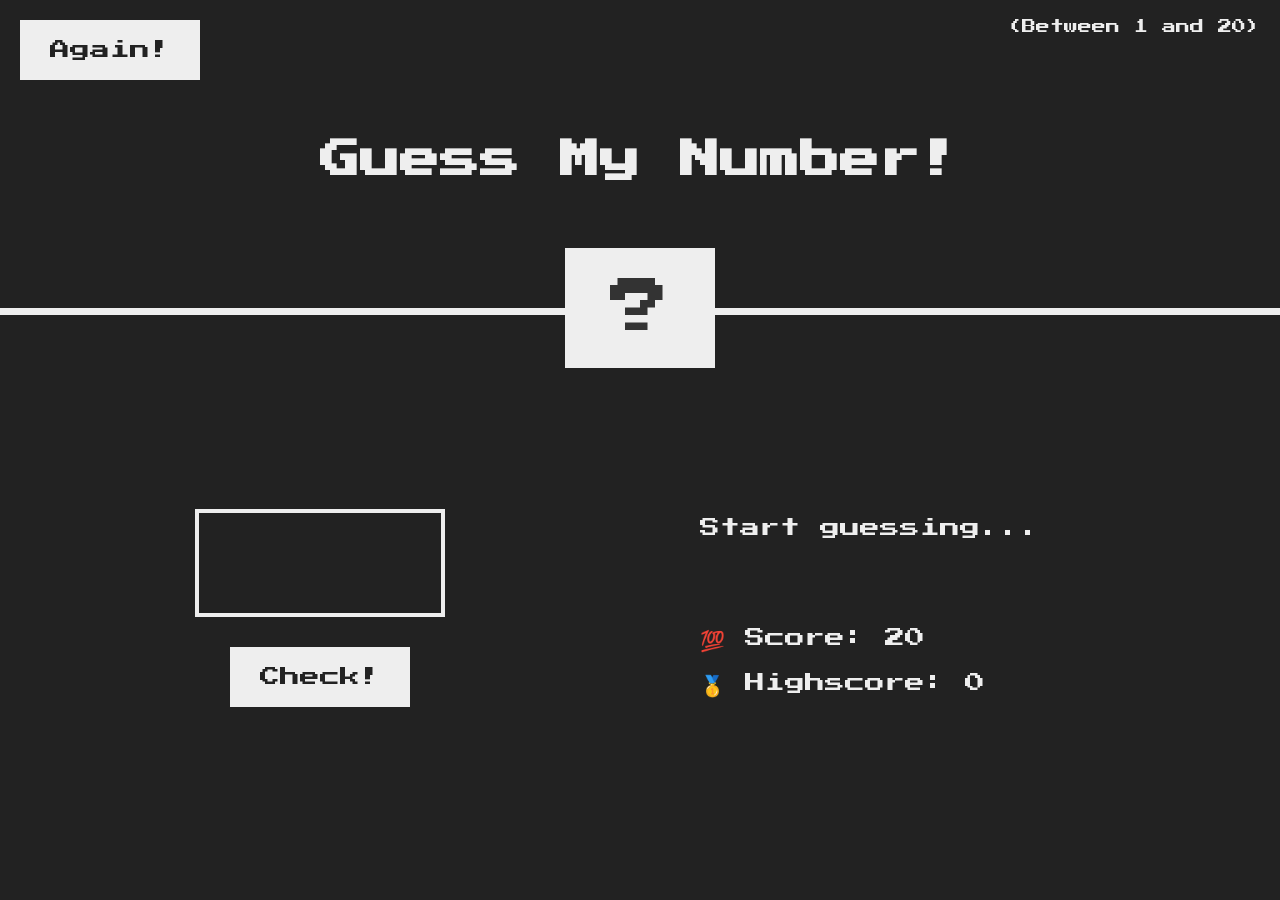
<file: assets/GAMES/Guess my number/index.html>
<!DOCTYPE html>
<html lang="en">
  <head>
    <meta charset="UTF-8" />
    <meta name="viewport" content="width=device-width, initial-scale=1.0" />
    <meta http-equiv="X-UA-Compatible" content="ie=edge" />
    <link rel="stylesheet" href="style.css" />
    <title>Guess My Number!</title>
  </head>
  <body>
    <header>
      <h1>Guess My Number!</h1>
      <p class="between">(Between 1 and 20)</p>
      <button class="btn again">Again!</button>
      <div class="number">?</div>
    </header>
    <main>
      <section class="left">
        <input type="number" class="guess" />
        <button class="btn check">Check!</button>
      </section>
      <section class="right">
        <p class="message">Start guessing...</p>
        <p class="label-score">💯 Score: <span class="score">20</span></p>
        <p class="label-highscore">
          🥇 Highscore: <span class="highscore">0</span>
        </p>
      </section>
    </main>
    <script src="script.js"></script>
  </body>
</html>
</file>
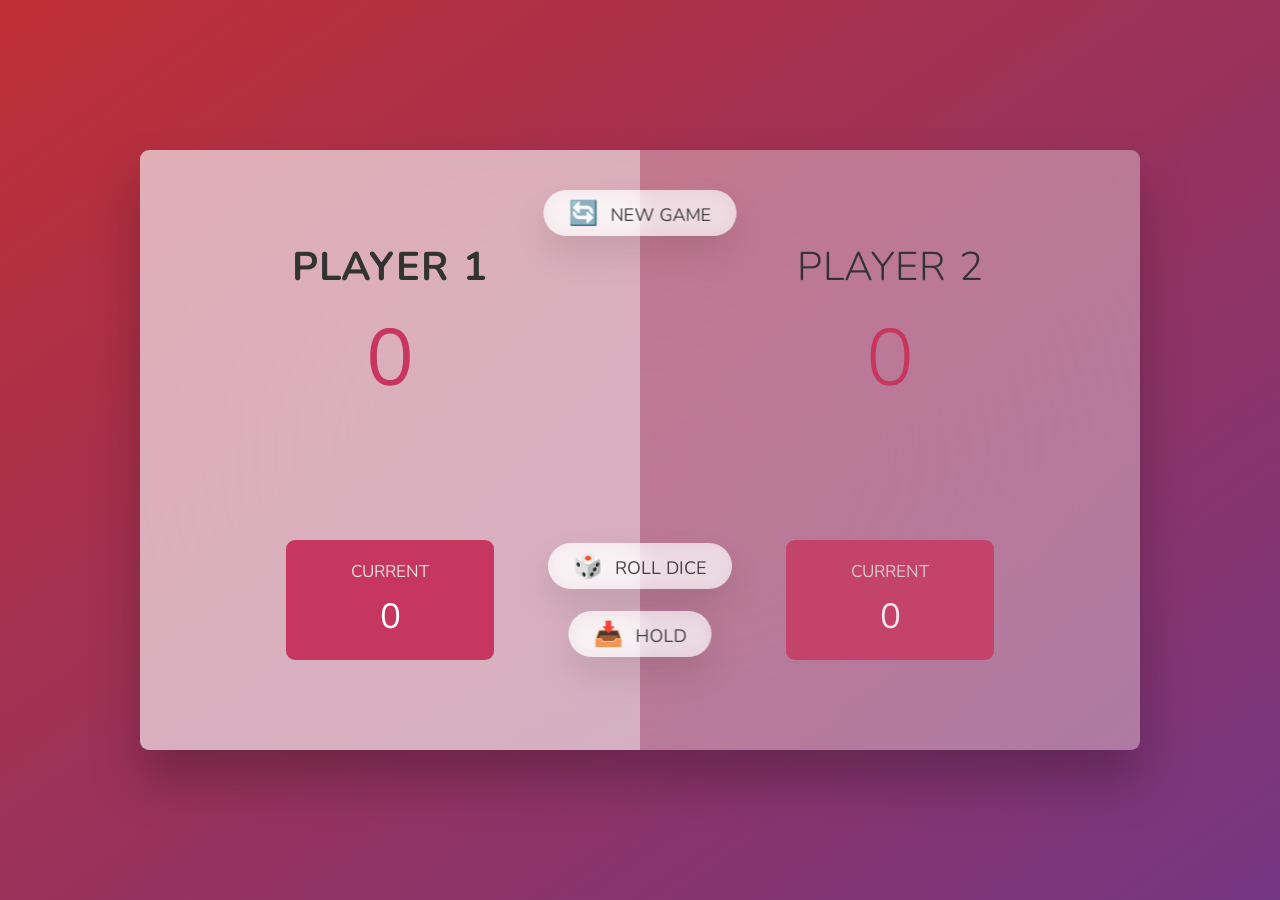
<file: assets/GAMES/Random Dice/index.html>
<!DOCTYPE html>
<html lang="en">
  <head>
    <meta charset="UTF-8" />
    <meta name="viewport" content="width=device-width, initial-scale=1.0" />
    <meta http-equiv="X-UA-Compatible" content="ie=edge" />
    <link rel="stylesheet" href="style.css" />
    <title>Pig Game</title>
  </head>
  <body>
    <main>
      <section class="player player--0 player--active">
        <h2 class="name" id="name--0">Player 1</h2>
        <p class="score" id="score--0">43</p>
        <div class="current">
          <p class="current-label">Current</p>
          <p class="current-score" id="current--0">0</p>
        </div>
      </section>
      <section class="player player--1">
        <h2 class="name" id="name--1">Player 2</h2>
        <p class="score" id="score--1">24</p>
        <div class="current">
          <p class="current-label">Current</p>
          <p class="current-score" id="current--1">0</p>
        </div>
      </section>

      <img src="dice-5.png" alt="Playing dice" class="dice" />
      <button class="btn btn--new">🔄 New game</button>
      <button class="btn btn--roll">🎲 Roll dice</button>
      <button class="btn btn--hold">📥 Hold</button>
    </main>
    <script src="script.js"></script>
  </body>
</html>
</file>
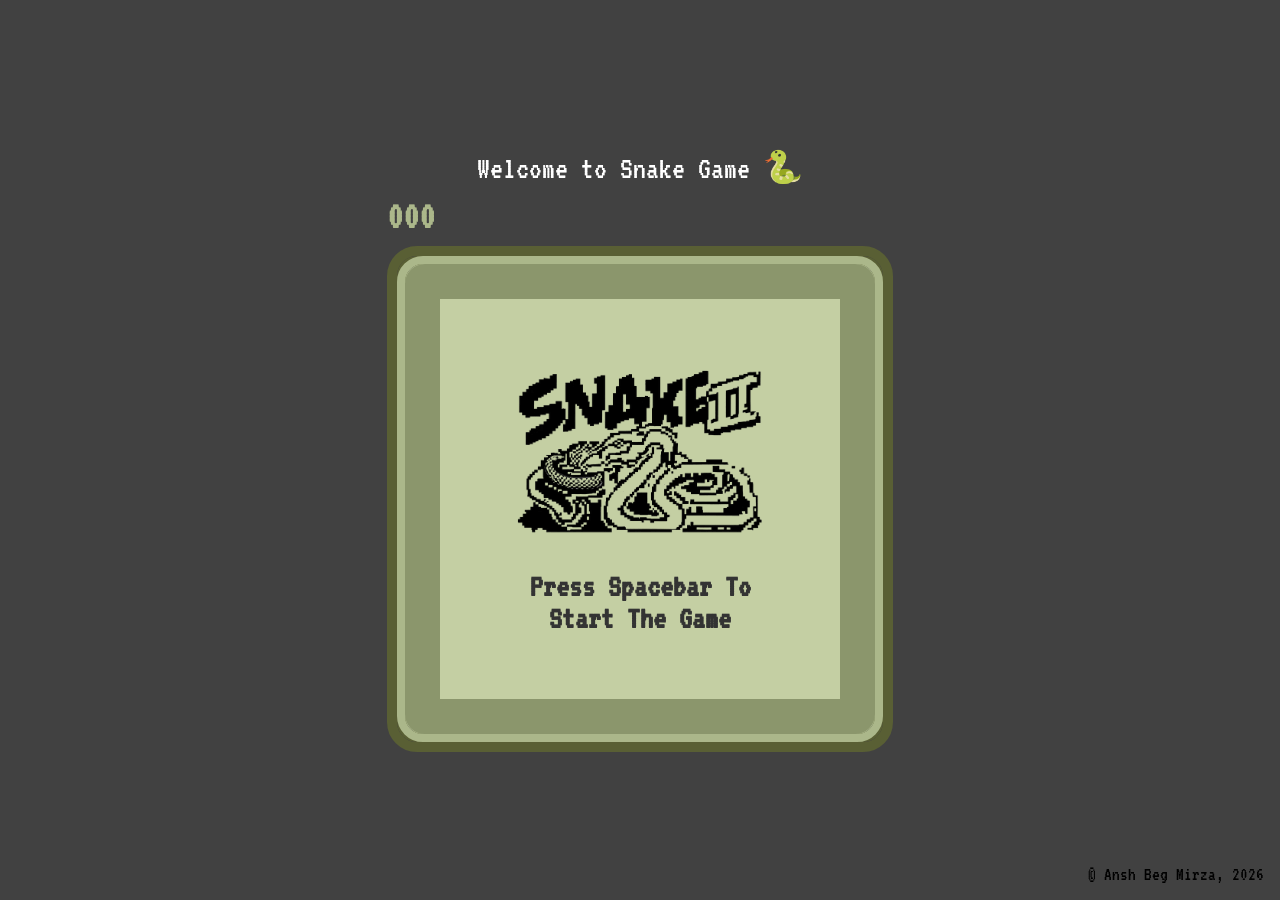
<file: assets/GAMES/snake game/index.html>
<!DOCTYPE html>
<html lang="en">

<head>
  <meta charset="UTF-8">
  <meta name="viewport" content="width=device-width, initial-scale=1.0">
  <link rel="stylesheet" href="style.css">
  <script src="script.js" defer></script>
  <link rel="shortcut icon" href="imgs/snake.jpeg" type="image/x-icon">

  <link rel="preconnect" href="https://fonts.googleapis.com">
  <link rel="preconnect" href="https://fonts.gstatic.com" crossorigin>
  <link
    href="https://fonts.googleapis.com/css2?family=Inter:ital,opsz,wght@0,14..32,100..900;1,14..32,100..900&family=Lato:ital,wght@0,100;0,300;0,400;0,700;0,900;1,100;1,300;1,400;1,700;1,900&family=Mona+Sans:ital,wght@0,200..900;1,200..900&family=Montserrat:ital,wght@0,100..900;1,100..900&family=Poppins:ital,wght@0,100;0,200;0,300;0,400;0,500;0,600;0,700;0,800;0,900;1,100;1,200;1,300;1,400;1,500;1,600;1,700;1,800;1,900&family=Roboto:ital,wght@0,100;0,300;0,400;0,500;0,700;0,900;1,100;1,300;1,400;1,500;1,700;1,900&family=VT323&display=swap"
    rel="stylesheet">

  <title>Snake Game || JS</title>
</head>

<body>
  <div>
    <p class="copyright">© Ansh Beg Mirza, 2024</p>
    <p class="title">Welcome to Snake Game 🐍</p>
    <div class="scores">
      <h1 id="score">000</h1>
      <h1 id="highScore">000</h1>
    </div>
    <div class="game-border-1">
      <div class="game-border-2">
        <div class="game-border-3">
          <div id="game-board">

          </div>
        </div>
      </div>
    </div>


  </div>
  <img id="logo" src="imgs/snake-game-ai-gen.png" alt="Snake logo">
  <h1 id="instruction-text">Press Spacebar to start the game</h1>
</body>

</html>
</file>
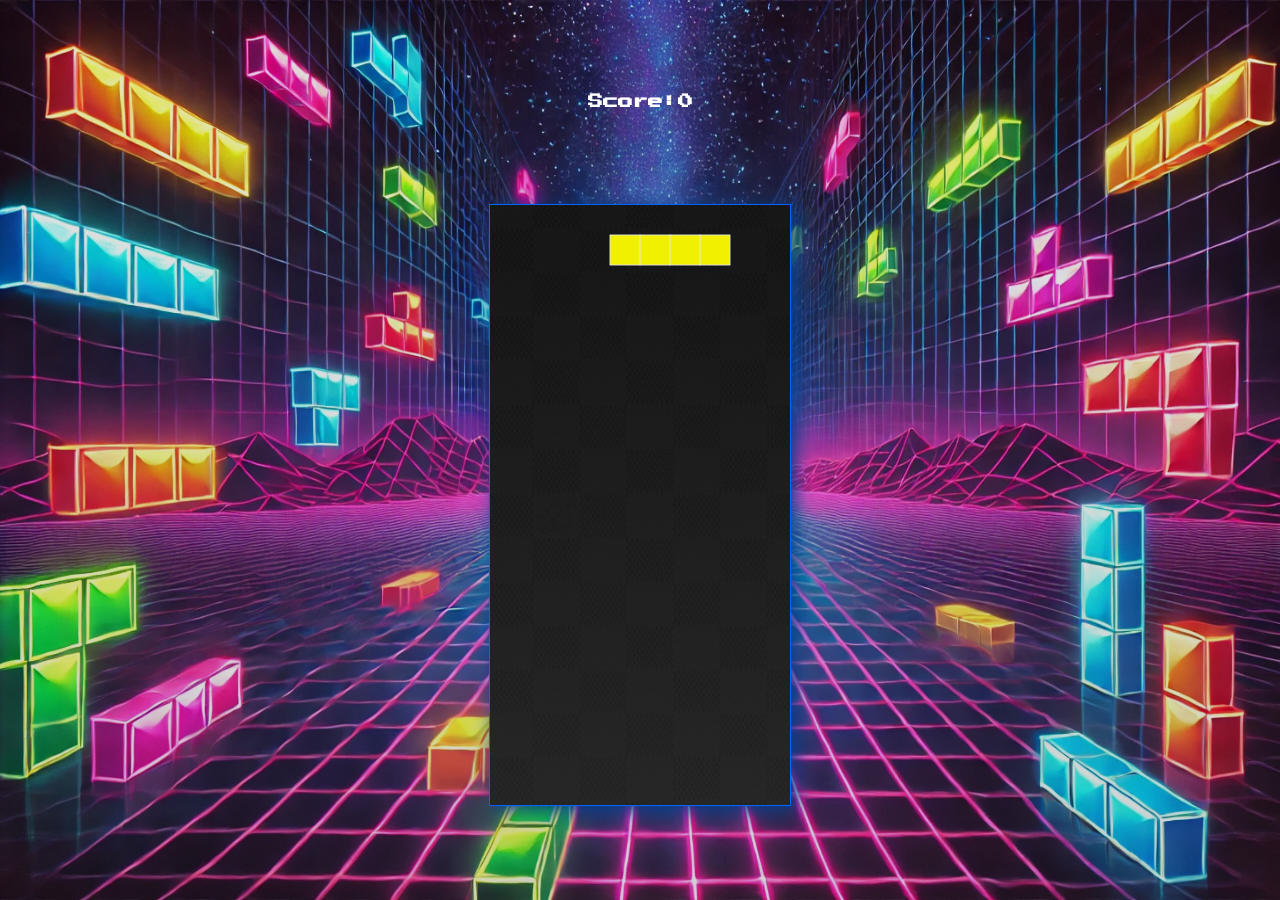
<file: assets/GAMES/tetris/index.html>
<!DOCTYPE html>
<html lang="en">

<head>
  <meta charset="UTF-8">
  <meta name="viewport" content="width=device-width, initial-scale=1.0">
  <title>TETRIS GAME || JS</title>
  <link rel="stylesheet" href="style.css">
  <script src="script.js" defer></script>
  <link rel="shortcut icon" href="IMGS/tetris-bg.webp " type="image/x-icon">
  <!-- Font styles -->
  <link rel="preconnect" href="https://fonts.googleapis.com">
  <link rel="preconnect" href="https://fonts.gstatic.com" crossorigin>
  <link
    href="https://fonts.googleapis.com/css2?family=Inter:ital,opsz,wght@0,14..32,100..900;1,14..32,100..900&family=Lato:ital,wght@0,100;0,300;0,400;0,700;0,900;1,100;1,300;1,400;1,700;1,900&family=Mona+Sans:ital,wght@0,200..900;1,200..900&family=Montserrat:ital,wght@0,100..900;1,100..900&family=Poppins:ital,wght@0,100;0,200;0,300;0,400;0,500;0,600;0,700;0,800;0,900;1,100;1,200;1,300;1,400;1,500;1,600;1,700;1,800;1,900&family=Press+Start+2P&family=Roboto:ital,wght@0,100;0,300;0,400;0,500;0,700;0,900;1,100;1,300;1,400;1,500;1,700;1,900&family=VT323&display=swap"
    rel="stylesheet">
</head>

<body>
  <div class="overlay-bg"></div>
  <img src="IMGS/tetris-bg.webp" alt="background" class="background"></img>
  <h2 class="score">Score:0</h2>
  <canvas id="canvas" height="600" width="300">
  </canvas>

</body>

</html>
</file>
<file: assets/GAMES/Guess my number/style.css>
@import url('https://fonts.googleapis.com/css?family=Press+Start+2P&display=swap');

* {
  margin: 0;
  padding: 0;
  box-sizing: inherit;
}

html {
  font-size: 62.5%;
  box-sizing: border-box;
}

body {
  font-family: 'Press Start 2P', sans-serif;
  color: #eee;
  background-color: #222;
  /* background-color: #60b347; */
}

/* LAYOUT */
header {
  position: relative;
  height: 35vh;
  border-bottom: 7px solid #eee;
}

main {
  height: 65vh;
  color: #eee;
  display: flex;
  align-items: center;
  justify-content: space-around;
}

.left {
  width: 52rem;
  display: flex;
  flex-direction: column;
  align-items: center;
}

.right {
  width: 52rem;
  font-size: 2rem;
}

/* ELEMENTS STYLE */
h1 {
  font-size: 4rem;
  text-align: center;
  position: absolute;
  width: 100%;
  top: 52%;
  left: 50%;
  transform: translate(-50%, -50%);
}

.number {
  background: #eee;
  color: #333;
  font-size: 6rem;
  width: 15rem;
  padding: 3rem 0rem;
  text-align: center;
  position: absolute;
  bottom: 0;
  left: 50%;
  transform: translate(-50%, 50%);
}

.between {
  font-size: 1.4rem;
  position: absolute;
  top: 2rem;
  right: 2rem;
}

.again {
  position: absolute;
  top: 2rem;
  left: 2rem;
}

.guess {
  background: none;
  border: 4px solid #eee;
  font-family: inherit;
  color: inherit;
  font-size: 5rem;
  padding: 2.5rem;
  width: 25rem;
  text-align: center;
  display: block;
  margin-bottom: 3rem;
}

.btn {
  border: none;
  background-color: #eee;
  color: #222;
  font-size: 2rem;
  font-family: inherit;
  padding: 2rem 3rem;
  cursor: pointer;
}

.btn:hover {
  background-color: #ccc;
}

.message {
  margin-bottom: 8rem;
  height: 3rem;
}

.label-score {
  margin-bottom: 2rem;
}
</file>
<file: assets/GAMES/Random Dice/style.css>
@import url('https://fonts.googleapis.com/css2?family=Nunito&display=swap');

* {
  margin: 0;
  padding: 0;
  box-sizing: inherit;
}

html {
  font-size: 62.5%;
  box-sizing: border-box;
}

body {
  font-family: 'Nunito', sans-serif;
  font-weight: 400;
  height: 100vh;
  color: #333;
  background-image: linear-gradient(to top left, #753682 0%, #bf2e34 100%);
  display: flex;
  align-items: center;
  justify-content: center;
}

/* LAYOUT */
main {
  position: relative;
  width: 100rem;
  height: 60rem;
  background-color: rgba(255, 255, 255, 0.35);
  backdrop-filter: blur(200px);
  filter: blur();
  box-shadow: 0 3rem 5rem rgba(0, 0, 0, 0.25);
  border-radius: 9px;
  overflow: hidden;
  display: flex;
}

.player {
  flex: 50%;
  padding: 9rem;
  display: flex;
  flex-direction: column;
  align-items: center;
  transition: all 0.75s;
}

/* ELEMENTS */
.name {
  position: relative;
  font-size: 4rem;
  text-transform: uppercase;
  letter-spacing: 1px;
  word-spacing: 2px;
  font-weight: 300;
  margin-bottom: 1rem;
}

.score {
  font-size: 8rem;
  font-weight: 300;
  color: #c7365f;
  margin-bottom: auto;
}

.player--active {
  background-color: rgba(255, 255, 255, 0.4);
}
.player--active .name {
  font-weight: 700;
}
.player--active .score {
  font-weight: 400;
}

.player--active .current {
  opacity: 1;
}

.current {
  background-color: #c7365f;
  opacity: 0.8;
  border-radius: 9px;
  color: #fff;
  width: 65%;
  padding: 2rem;
  text-align: center;
  transition: all 0.75s;
}

.current-label {
  text-transform: uppercase;
  margin-bottom: 1rem;
  font-size: 1.7rem;
  color: #ddd;
}

.current-score {
  font-size: 3.5rem;
}

/* ABSOLUTE POSITIONED ELEMENTS */
.btn {
  position: absolute;
  left: 50%;
  transform: translateX(-50%);
  color: #444;
  background: none;
  border: none;
  font-family: inherit;
  font-size: 1.8rem;
  text-transform: uppercase;
  cursor: pointer;
  font-weight: 400;
  transition: all 0.2s;

  background-color: white;
  background-color: rgba(255, 255, 255, 0.6);
  backdrop-filter: blur(10px);

  padding: 0.7rem 2.5rem;
  border-radius: 50rem;
  box-shadow: 0 1.75rem 3.5rem rgba(0, 0, 0, 0.1);
}

.btn::first-letter {
  font-size: 2.4rem;
  display: inline-block;
  margin-right: 0.7rem;
}

.btn--new {
  top: 4rem;
}
.btn--roll {
  top: 39.3rem;
}
.btn--hold {
  top: 46.1rem;
}

.btn:active {
  transform: translate(-50%, 3px);
  box-shadow: 0 1rem 2rem rgba(0, 0, 0, 0.15);
}

.btn:focus {
  outline: none;
}

.dice {
  position: absolute;
  left: 50%;
  top: 16.5rem;
  transform: translateX(-50%);
  height: 10rem;
  box-shadow: 0 2rem 5rem rgba(0, 0, 0, 0.2);
}

.player--winner {
  background-color: #2f2f2f;
}

.player--winner .name {
  font-weight: 700;
  color: #c7365f;
}

.hidden {
  display: none;
}
</file>
<file: assets/GAMES/snake game/style.css>
*,
*::after,
*::before {
  margin: 0;
  padding: 0;
  box-sizing: border-box;
}

body {
  display: flex;
  align-items: center;
  justify-content: center;
  height: 100vh;
  margin: 0;
  font-family: 'VT323', 'Courier New', Courier, monospace;
}

body,
.snake {
  background-color: #414141;

}

.copyright {
  position: fixed;
  bottom: 01rem;
  right: 01rem;
  font-size: 1.2rem;
}

.title {
  font-size: 2rem;
  color: white;
  text-align: center;
}

#game-board {
  border-radius: 100px;
  display: grid;
  grid-template-columns: repeat(20, 20px);
  grid-template-rows: repeat(20, 20px);
  margin: 5px;
}

.game-border-1 {
  border: #595f34 solid 10px;
  border-radius: 30px;
  box-shadow: inset 0 0 0 10px #595f34;
}

.game-border-2 {
  border: #abb78a solid 8px;
  border-radius: 26px;
  box-shadow: inset 0 0 0 10px #abb78a;
}

.game-border-3 {
  border: #8b966c solid 30px;
  border-radius: 20px;
  box-shadow: inset 0 0 0 5px #8b966c;
}

#instruction-text {
  position: absolute;
  top: 60%;
  color: #333;
  width: 300px;
  text-align: center;
  text-transform: capitalize;
  padding: 30px;
  margin: 0;
}

.scores {
  display: flex;
  align-items: center;
  justify-content: space-between;
}


#score {
  color: #abb78a;
}

#score,
#highScore {
  font-size: 40px;
  font-weight: bolder;
  margin: 10px 0;
}

#highScore {
  color: #d8ddca;
  display: none;
}

.game-border-3,
#logo {
  background-color: #c4cfa3;
}

.snake {
  border: #5a5a5a 1px dotted;

}

.food {
  background-color: #dedede;
  border: #999 5px solid;
}


#logo {
  position: absolute;
}
</file>
<file: assets/GAMES/tetris/style.css>
*,
*::after,
*::before {
  margin: 0;
  padding: 0;
  box-sizing: border-box;
}

body {
  display: flex;
  align-items: center;
  justify-content: space-evenly;
  /* background-color: lightblue; */
  flex-direction: column;
  height: 100vh;
  position: relative;
  font-family: 'Press Start 2P';
}


html {
  font-size: 62.5%;
}

.background {
  height: 100vh;
  width: 100vw;
  z-index: -10;
  position: fixed;
  object-fit: fill;
}

.overlay-bg {
  height: 100vh;
  width: 100vw;
  background-image: linear-gradient(to bottom, rgba(0, 0, 0, 0.1) 10%, rgb(39, 39, 39, 0.2) 100%);
  position: fixed;
  z-index: -9;
}

.score {
  color: white;
  margin-top: 1rem;
}

#canvas {
  margin: 1rem;
  border: 1px solid rgb(0, 102, 255);
  background-color: transparent;
  object-fit: contain;
  background-image: linear-gradient(to bottom, rgba(0, 0, 0, 0.9) 10%, rgba(17, 17, 17, 0.9) 100%), url(IMGS/background-img3.jpg);
  box-shadow: 0.5rem 0.5rem 1.8rem rgba(3, 61, 138, 1);
}

.controls-container {
  height: 20vh;
  min-width: 20vw;
  background-color: wheat;
  position: fixed;
  /* right: 5vh; */
  left: 5vh;
  display: grid;
  grid-template-columns: auto auto auto;
  grid-template-rows: repeat(3, 1fr);
  gap: 2rem;
}

.btn {
  padding: .5rem 1rem;
  border: none;
  background-color: white;
}

#rotate-btn {
  grid-column-start: 2;
}

#left-btn {
  grid-column-start: 1;
  grid-row-start: 2;
}

#right-btn {
  grid-column-start: 3;
  grid-row-start: 2;
}

#down-btn {
  grid-column-start: 2;
  grid-row-start: 3;
}
</file>
